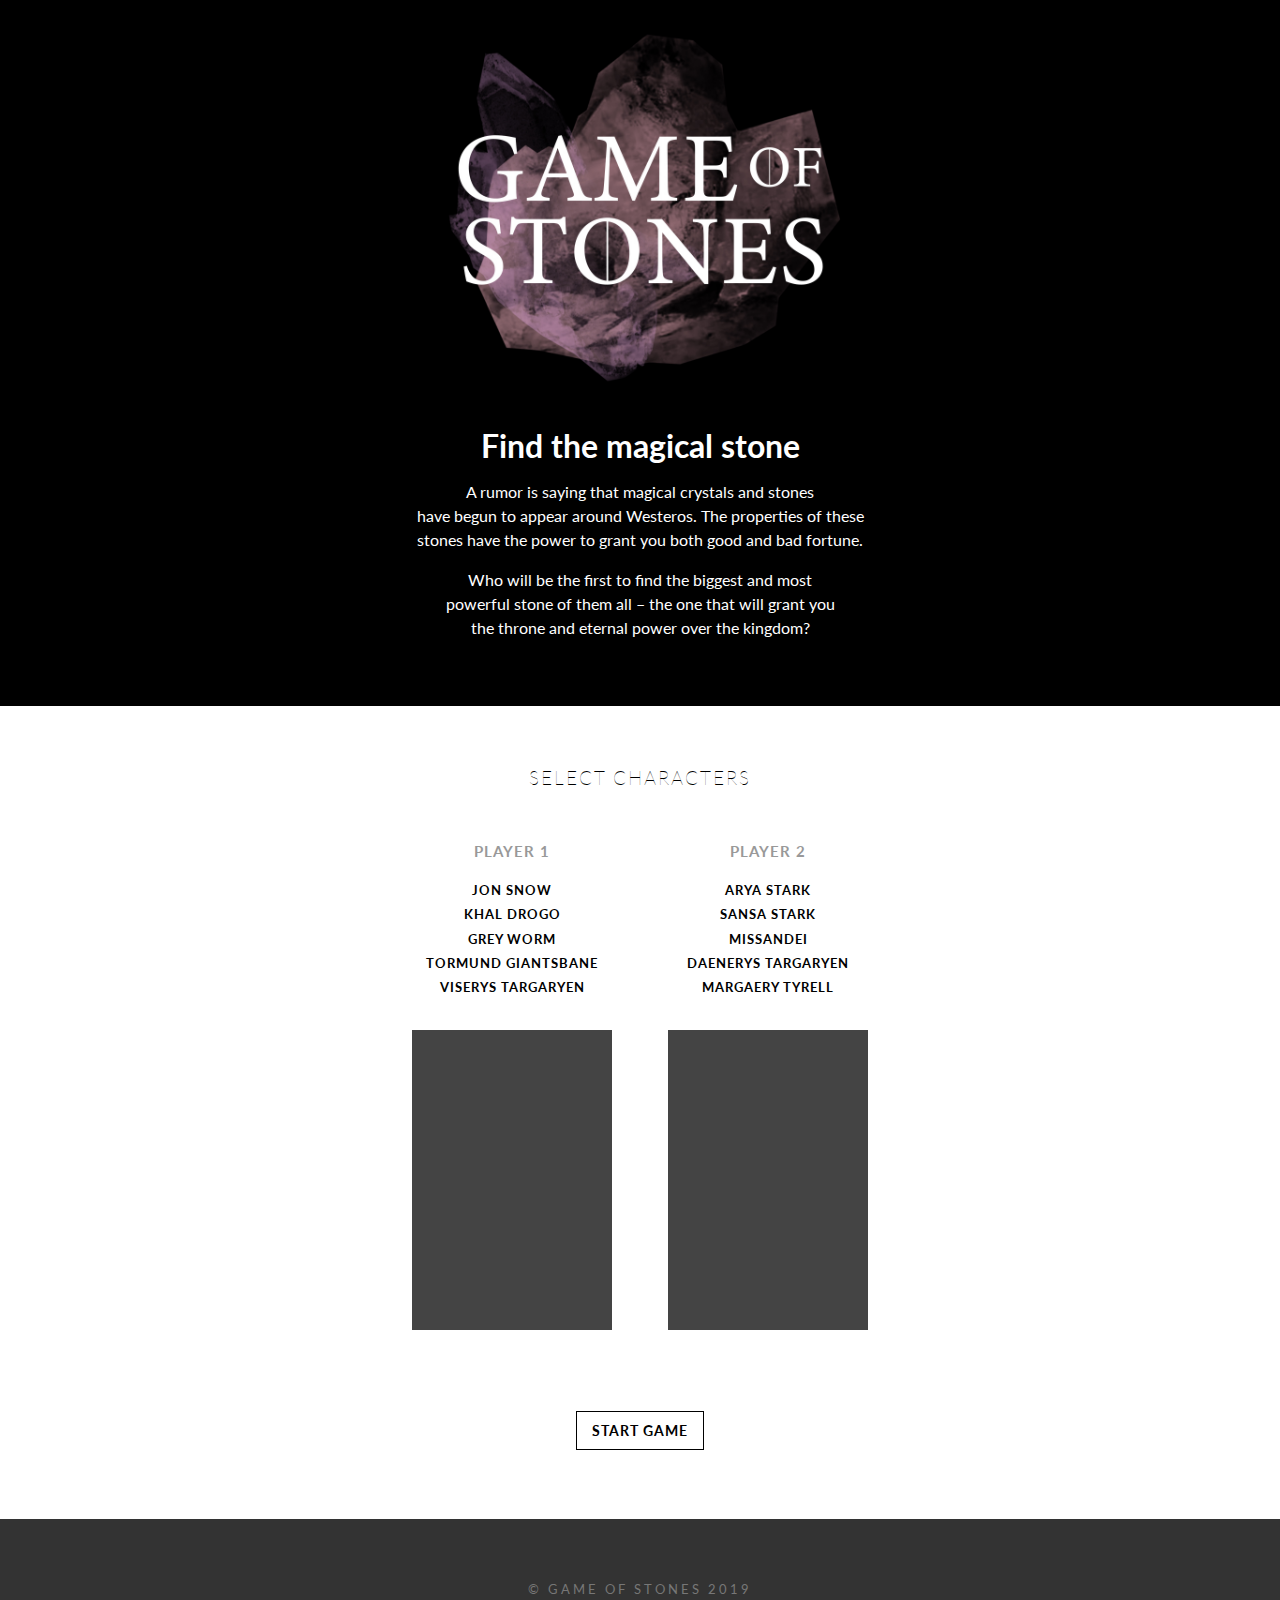
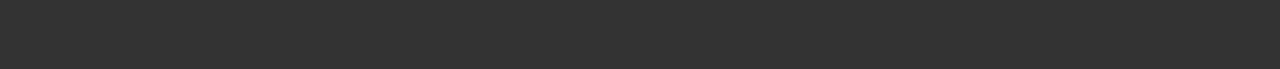
<file: index.html>
<!DOCTYPE html>
<html lang="en" dir="ltr">
  <head>
    <meta charset="utf-8" name="viewport" content="width=device-width, initial-scale=1">
    <link rel="stylesheet" href="characters.css">

    <title>Game of Stones: Select character</title>
  </head>
  <body>

    <div class="header">
      <img src="header2.jpg" alt="">
    </div>

    <div class="about-game">
      <h1>Find the magical stone</h1>
      <p>A rumor is saying that magical crystals and stones <br>have begun to appear around Westeros.
        The properties of these <br>stones have the power to grant you both good and bad fortune. </p>
        <p>Who will be the first to find the biggest and most <br>powerful stone of them all –
        the one that will grant you <br>the throne and eternal power over the kingdom?</p>
        <!--<p>Be the first to reach the end of the game and<br> the throne will be yours!
        Select your characters,<br> roll the dice and beware of traps! </p>-->
    </div>

    <h2 class="select">SELECT CHARACTERS</h2>
    <div class="characters">
      <div class="player1-select">

        <div class="character-list">
          <h3>Player 1</h3>
          <ul>
            <!--if selected show card else remove-->
            <!--onclick and hover hand-->
            <li id="jonsnow"><a href="#jonsnow">Jon Snow</a></li>
            <li id="khaldrogo"><a href="#khaldrogo">Khal Drogo</a></li>
            <li id="greyworm"><a href="#greyworm">Grey Worm</a></li>
            <li id="tormund"><a href="#tormund">Tormund Giantsbane</a></li>
            <li id="viserys"><a href="#viserys">Viserys Targaryen</a></li>
          </ul>
        </div>
        <div id="player1-card">

        </div>

      </div>

      <div class="player2-select">
        <div class="character-list">
          <h3>Player 2</h3>
          <ul>
            <!--if selected show card else remove-->
            <!--onclick and hover hand-->

            <li id="arya"><a href="#arya">Arya Stark</a></li>
            <li id="sansa"><a href="#sansa">Sansa Stark</a></li>
            <li id="missandei"><a href="#missandei">Missandei</a></li>
            <li id="daenerys"><a href="#daenerys">Daenerys Targaryen</a></li>
            <li id="margaery"><a href="#margaery">Margaery Tyrell</a></li>
          </ul>
        </div>
        <div id="player2-card">

        </div>
      </div>
    </div>


    <div class="start">
      <a href="game.html" class="btn">START GAME</a>
    </div>

    <footer>
      <p>© Game of Stones 2019</p>
    </footer>


    <script type="text/javascript" src="characters.js">

    </script>
  </body>
</html>
</file>
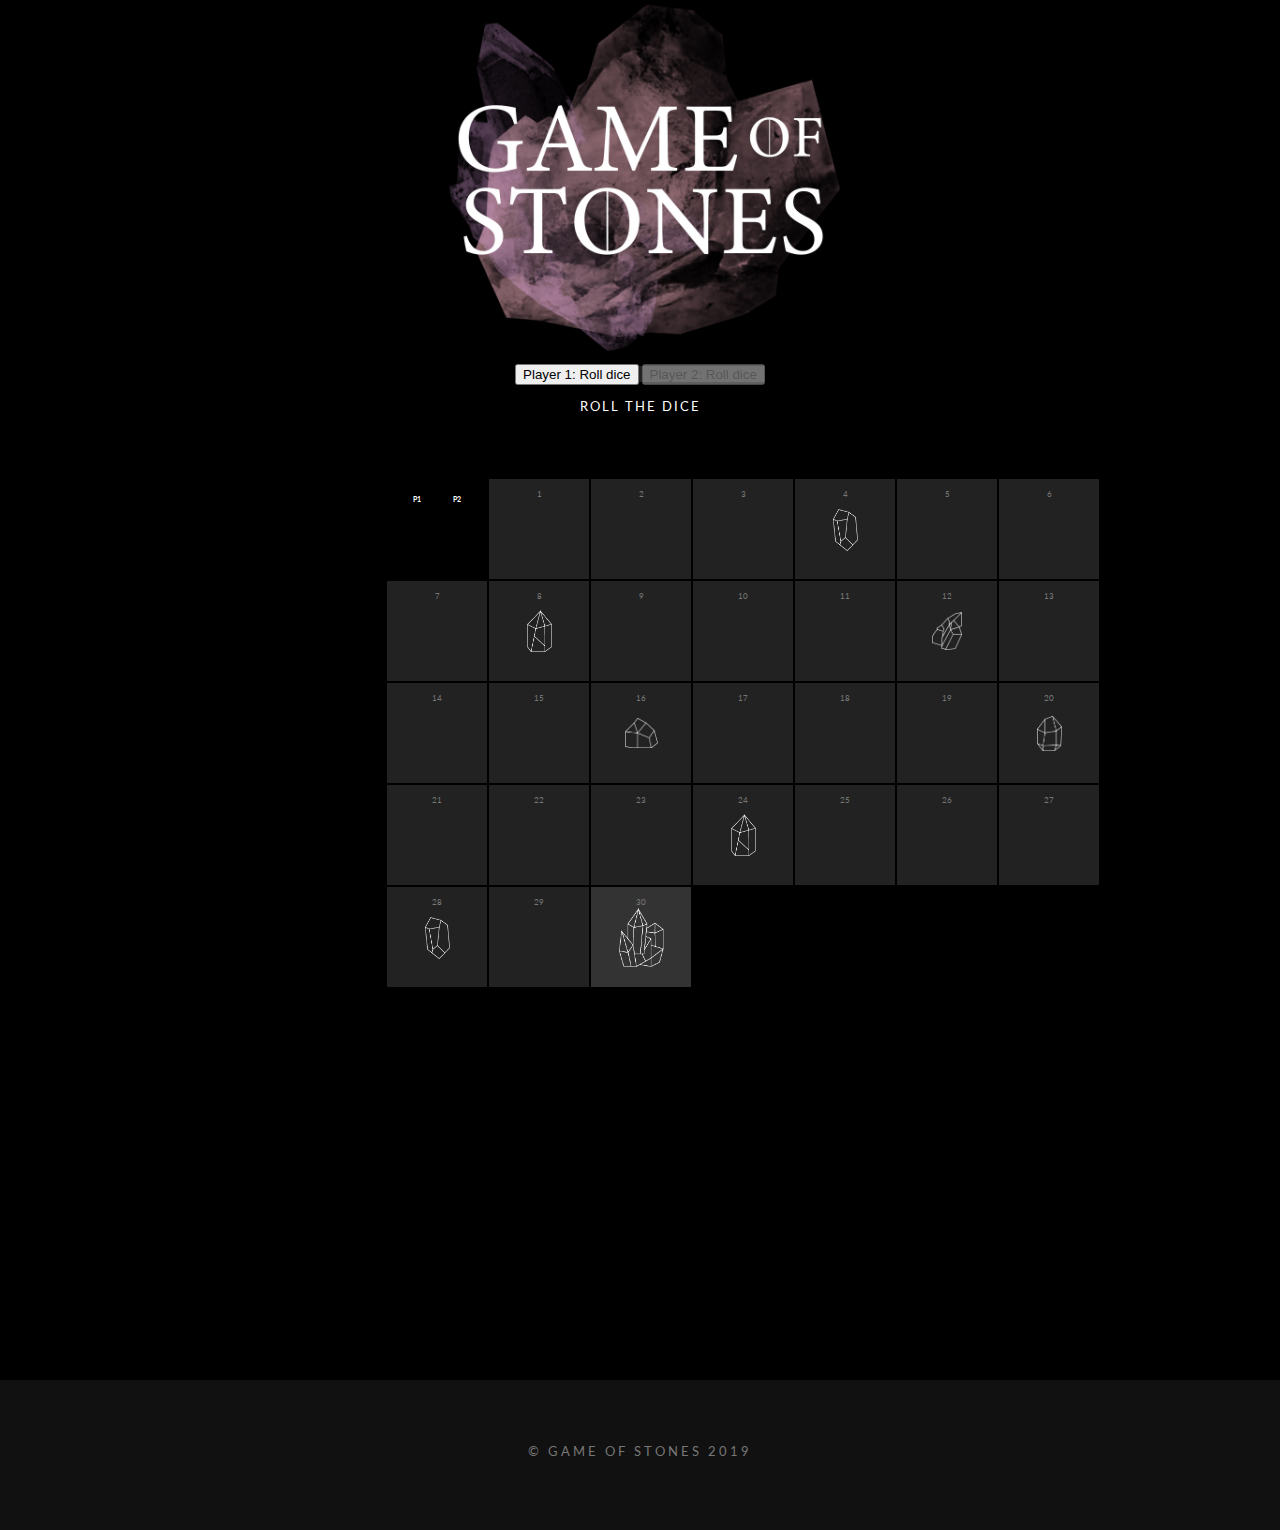
<file: game.html>
<!DOCTYPE html>
<html lang="en" dir="ltr">
  <head>
    <meta charset="utf-8">
    <link rel="stylesheet" href="styles.css">

    <title></title>
  </head>
  <body>

    <section class="game-page">

      <header class="header">
        <img src="header2.jpg" alt="">
      </header>

      <div class="dice">
        <button type="button" id="player1Dice" name="button">Player 1: Roll dice</button>
        <button type="button" id="player2Dice" name="button">Player 2: Roll dice</button>
      </div>


      <p id="dice-number">

      </p>
      <div class="boardgame">
        <div id="board">

        </div>
      </div>



    </section>

    <footer>
      <p>© Game of Stones 2019</p>
    </footer>

    <script type="text/javascript" src="game.js">

    </script>
  </body>
</html>
</file>
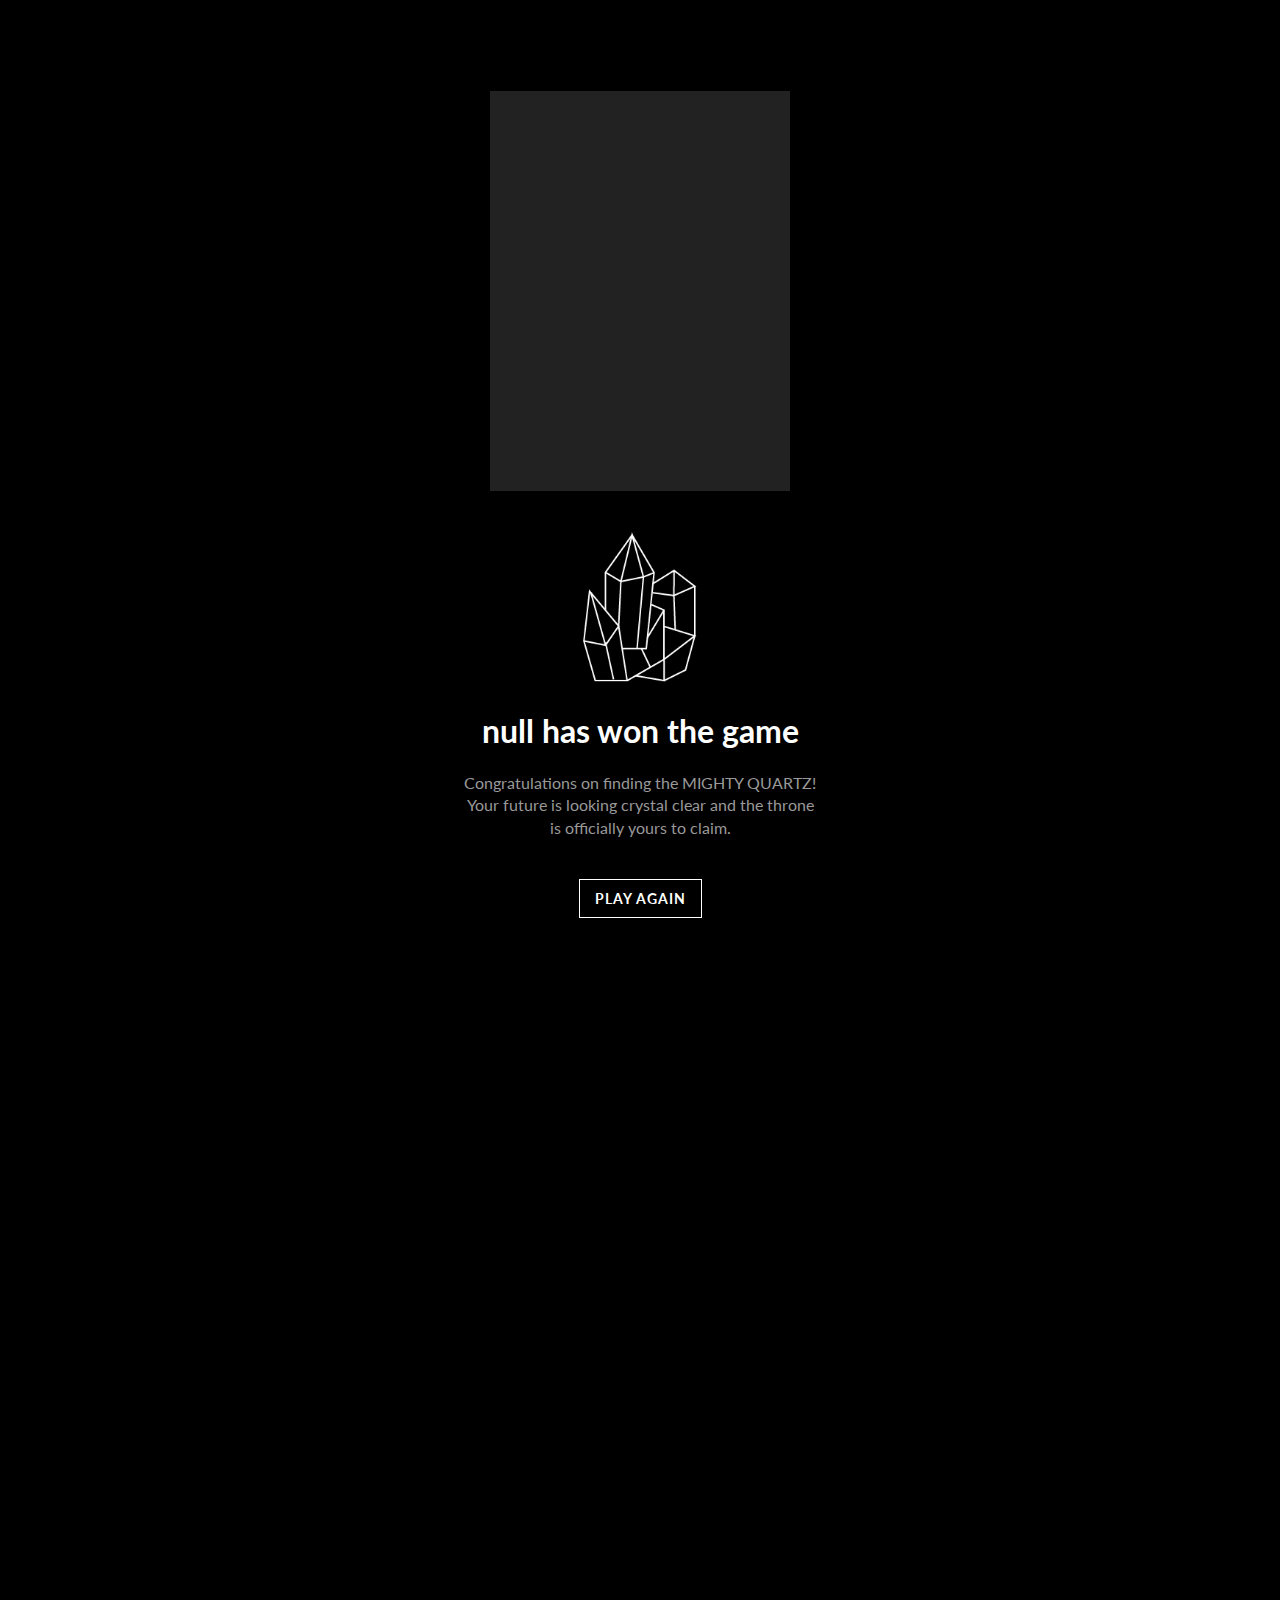
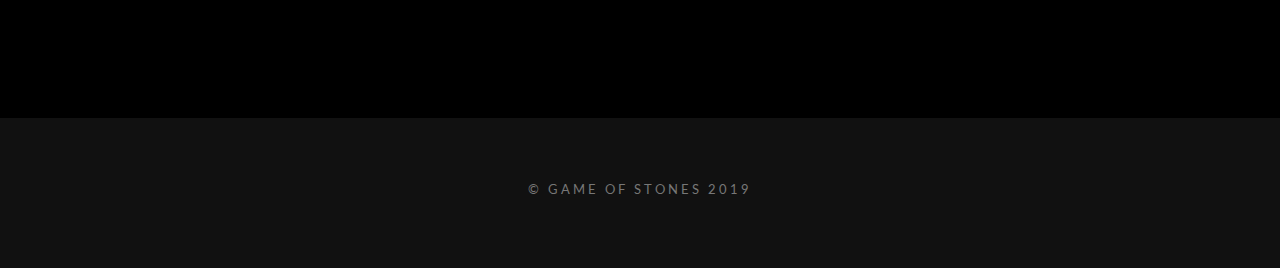
<file: win.html>
<!DOCTYPE html>
<html lang="en" dir="ltr">
  <head>
    <meta charset="utf-8" name="viewport" content="width=device-width, initial-scale=1">
    <link rel="stylesheet" href="styles.css">

    <title></title>
  </head>
  <body>

    <section class="winner">
      <div id="winnerCard">

      </div>
      <img class="big-stone" src="crystal-icon-big.png" alt="">
      <h1 id="congrats"></h1>
      <p id="description"></p>

        <a href="index.html" class="btn">PLAY AGAIN</a>
    </section>



    <footer>
      <p>© Game of Stones 2019</p>
    </footer>

    <script type="text/javascript" src="win.js">

    </script>
  </body>
</html>
</file>
<file: characters.css>
@import url('https://fonts.googleapis.com/css?family=Lato:300,400,700&display=swap');

body {
  /*background-color: #2b2b2b;
  color: white;*/
  text-align: center;
  font-family: 'Lato', sans-serif;
  margin: 0;
}

.header {
  background-color: #000;
  padding-top: 30px;
}

.header img {
  max-width: 50%;
}

ul {
  list-style-type: none;
  padding: 0;
}

.about-game {
  background-color: #000;
  margin: 0 auto;
  line-height: 1.5em;
  padding-top: 20px;
  padding-bottom: 50px;
  color: white;
}


@media only screen and (min-width: 1000px) {
  .characters {
    display: grid;
    grid-template-columns: 30% 20% 20% 30%;

  }

  .player1-select {
    grid-column-start: 2;
    grid-column-end: 3;
  }

  .player2-select {
    grid-column-start: 3;
    grid-column-end: 4;
  }

}

.select {
  font-weight: lighter;
  letter-spacing: 2px;
  font-size: 1.2em;
  margin-top: 60px;
  margin-bottom: 35px;
}

h3 {
  font-weight: bold;
  color: #999;
}

.character-list {
  text-transform: uppercase;
  letter-spacing: 1px;
  font-size: 0.8em;
  line-height: 1.9em;
  margin-bottom: 30px;

}

#player1-card, #player2-card {
  background-color: #444;
  height: 300px;
  width: 200px;
  margin: 0 auto;
  margin-bottom: 50px;
}

a {
  color: #000;
  text-decoration: none;
  font-weight: bold;
}

a:hover {
  color: pink;
}

.btn {
  padding: 10px 15px;
  border: 1px solid black;
  font-size: 0.9em;
  font-weight: bold;
  letter-spacing: 1px;
}

.btn:hover {
  background-color: #000;
  color: white;
}

.start {
  margin: 40px 0px;
}

.card-info {
  color: white;
  text-transform: uppercase;
  font-size: 0.8em;
  letter-spacing: 1px;
}

.card-icon {
  max-height: 50px;
  padding-top: 150px;
  padding-bottom: 10px;
}

footer {
  bottom: 0;
  background-color: #333;
  color: #777;
  font-size: 0.8em;
  text-transform: uppercase;
  letter-spacing: 3px;
  height: 100px;
  padding-top: 50px;
  margin-top: 80px;
}
</file>
<file: styles.css>
@import url('https://fonts.googleapis.com/css?family=Lato:300,400,700&display=swap');


body {
  /*background-color: #2b2b2b;
  color: white;*/
  font-family: 'Lato', sans-serif;
  margin: 0;
  background-color: #000;
}

.header {
  background-color: #000;

}

.header img {
  max-width: 50%;

}

div {
  background-color: #222;
  width: 100px;
  height: 100px;
  border: 1px solid #000;
  font-size: 0.8em;
  color: #777;
}

/*#start {
  background-color: #999 !important;
}*/

.start {
  text-transform: uppercase;
}

span {
  background-color: #000;
  color: #fff;
  padding: 15px;
  text-align: center;
  border-radius: 50%;
  margin: 1px;
  display: inline-block;
  font-size: 0.9em;
  font-weight: bold;
  /*border: 1px solid #444;*/
}

.game-page {
  text-align: center;
  width: 100%;
}

.boardgame {
  display: grid;
  grid-template-columns: 30% 40% 30%;
  width: 100%;
  height: 100%;
  background-color: #000;
}

#board {
  display: grid;
  grid-template-columns: 1fr 1fr 1fr 1fr 1fr 1fr 1fr;
  margin-top: 50px;
  grid-column-start: 2;
}

.dice {
  height: auto;
  /*margin: 3vh 33vw;*/
  display: inline;
}

#dice-number {
  background-color: none !important;
  color: white;
  /*margin: 1vh 33vw;*/
  text-transform: uppercase;
  font-size: 0.8em;
  letter-spacing: 2px;
}

#congrats {
  color: white;
  text-align: center;
}

#winnerCard {
  height: 400px;
  width: 300px;
  margin: 0 auto;
  margin-top: 10vh;
}

a {
  color: #fff;
  text-decoration: none;
  font-weight: bold;

}

.btn {
  padding: 10px 15px;
  border: 1px solid white;
  display: inline-block;
  font-size: 0.9em;
  font-weight: bold;
  letter-spacing: 1px;
}

.btn:hover {
  background-color: #fff;
  color: #000;
}

.winner {
  text-align: center;
}

.big-stone {
  margin: 40px 0px 5px 0px;
  height: 150px;
}


#description {
  color: #999;
  line-height: 1.4em;
  margin-bottom: 40px;
}

footer {
  bottom: 0;
  background-color: #111;
  color: #777;
  font-size: 0.8em;
  text-transform: uppercase;
  letter-spacing: 3px;
  height: 100px;
  padding-top: 50px;
  margin-top: 800px;
  text-align: center;
}
</file>
